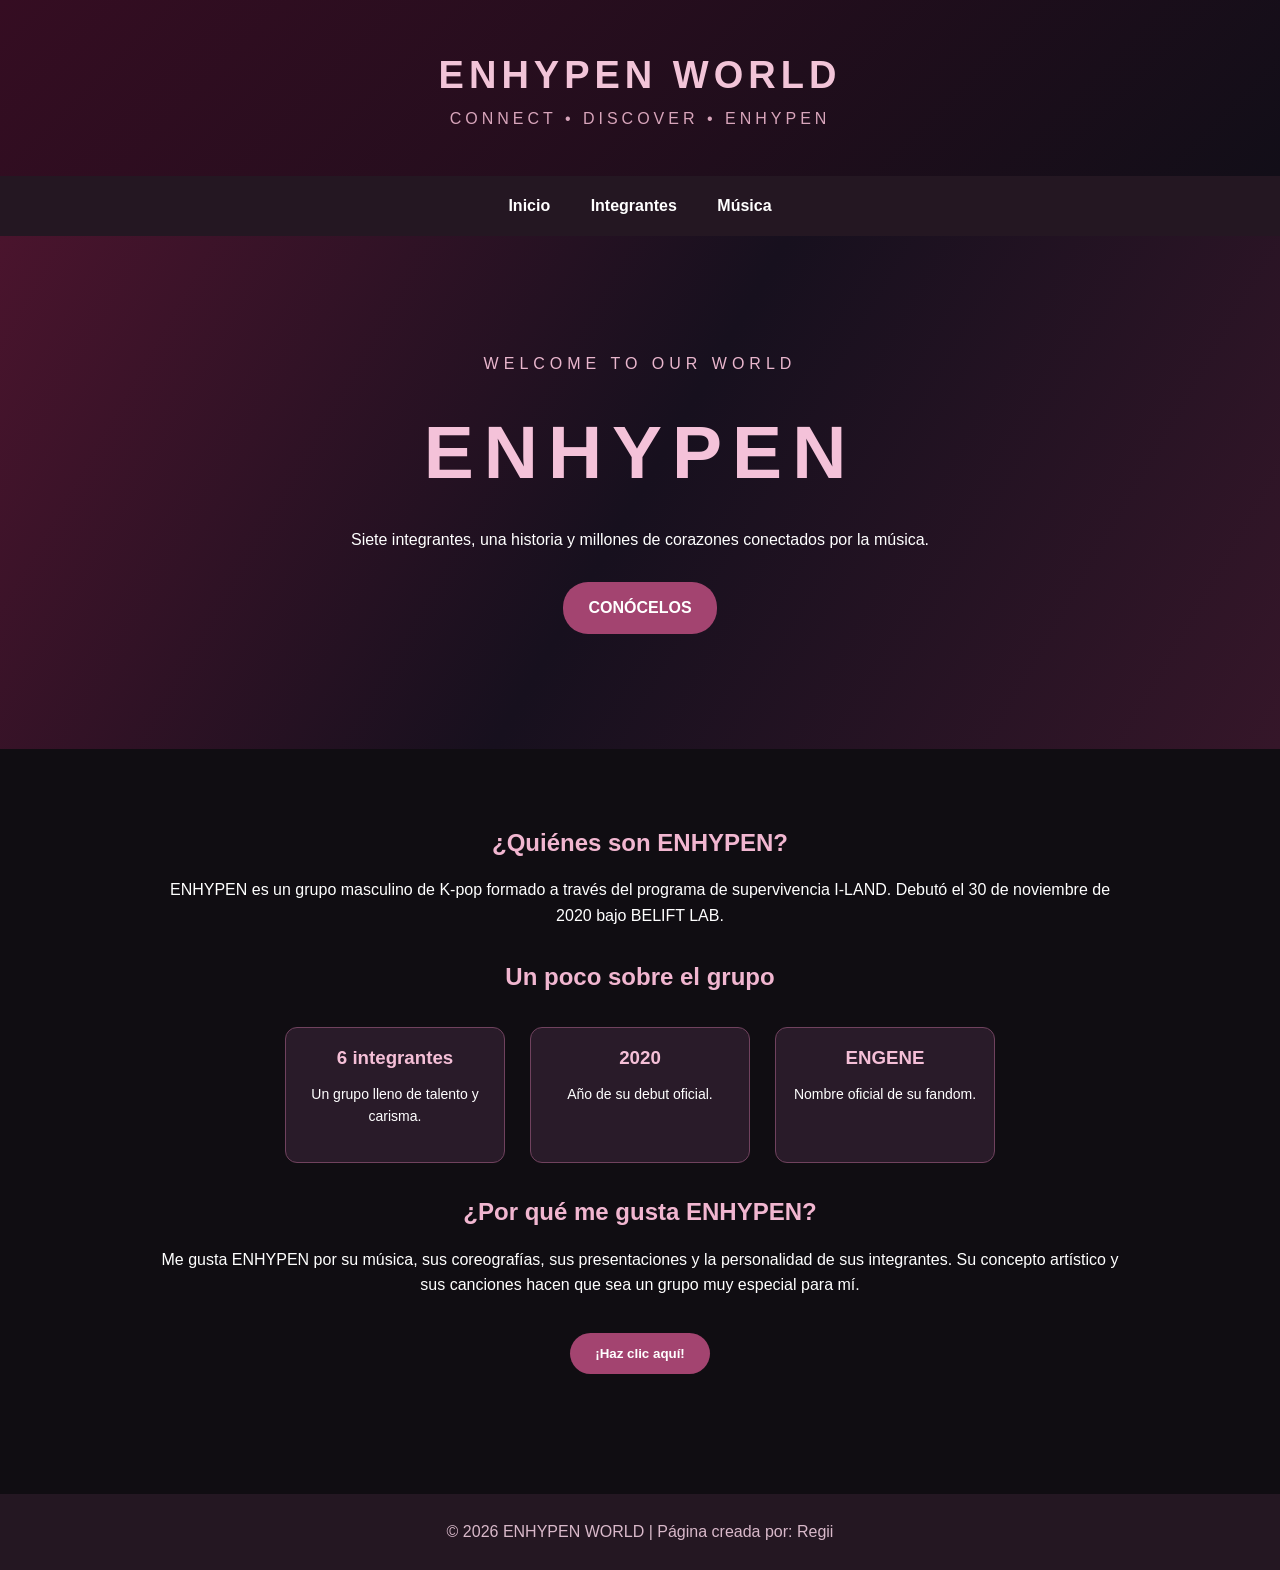
<file: index.html>
<!DOCTYPE html>
<html lang="es">
<head>
    <meta charset="UTF-8">
    <meta name="viewport" content="width=device-width, initial-scale=1.0">
    <title>ENHYPEN WORLD</title>
    <link rel="stylesheet" href="estilos.css">
</head>
<body>

<header>
    <h1>ENHYPEN WORLD</h1>
    <p>CONNECT • DISCOVER • ENHYPEN</p>
</header>

<nav>
    <a href="index.html">Inicio</a>
    <a href="integrantes.html">Integrantes</a>
    <a href="musica.html">Música</a>
</nav>

<main>
    <section class="hero">
        <p class="subtitle">WELCOME TO OUR WORLD</p>
        <h2>ENHYPEN</h2>
        <p>
            Siete integrantes, una historia y millones de corazones
            conectados por la música.
        </p>
        <a class="boton" href="integrantes.html">
            CONÓCELOS
        </a>
    </section>

    <section class="contenido">
        <h2>¿Quiénes son ENHYPEN?</h2>
        <p>
            ENHYPEN es un grupo masculino de K-pop formado
            a través del programa de supervivencia I-LAND.
            Debutó el 30 de noviembre de 2020 bajo BELIFT LAB.
        </p>

        <h2>Un poco sobre el grupo</h2>
        <div class="tarjetas">
            <div class="tarjeta">
                <h3>6 integrantes</h3>
                <p>Un grupo lleno de talento y carisma.</p>
            </div>
            <div class="tarjeta">
                <h3>2020</h3>
                <p>Año de su debut oficial.</p>
            </div>
            <div class="tarjeta">
                <h3>ENGENE</h3>
                <p>Nombre oficial de su fandom.</p>
            </div>
        </div>

        <h2>¿Por qué me gusta ENHYPEN?</h2>
        <p>
            Me gusta ENHYPEN por su música, sus coreografías,
            sus presentaciones y la personalidad de sus integrantes.
            Su concepto artístico y sus canciones hacen que sea
            un grupo muy especial para mí.
        </p>

        <button onclick="mostrarMensaje()">
            ¡Haz clic aquí!
        </button>
        <p id="mensaje"></p>
    </section>
</main>

<footer>
    <p>© 2026 ENHYPEN WORLD | Página creada por: Regii</p>
</footer>

<script src="script.js"></script>
</body>
</html>
</file>
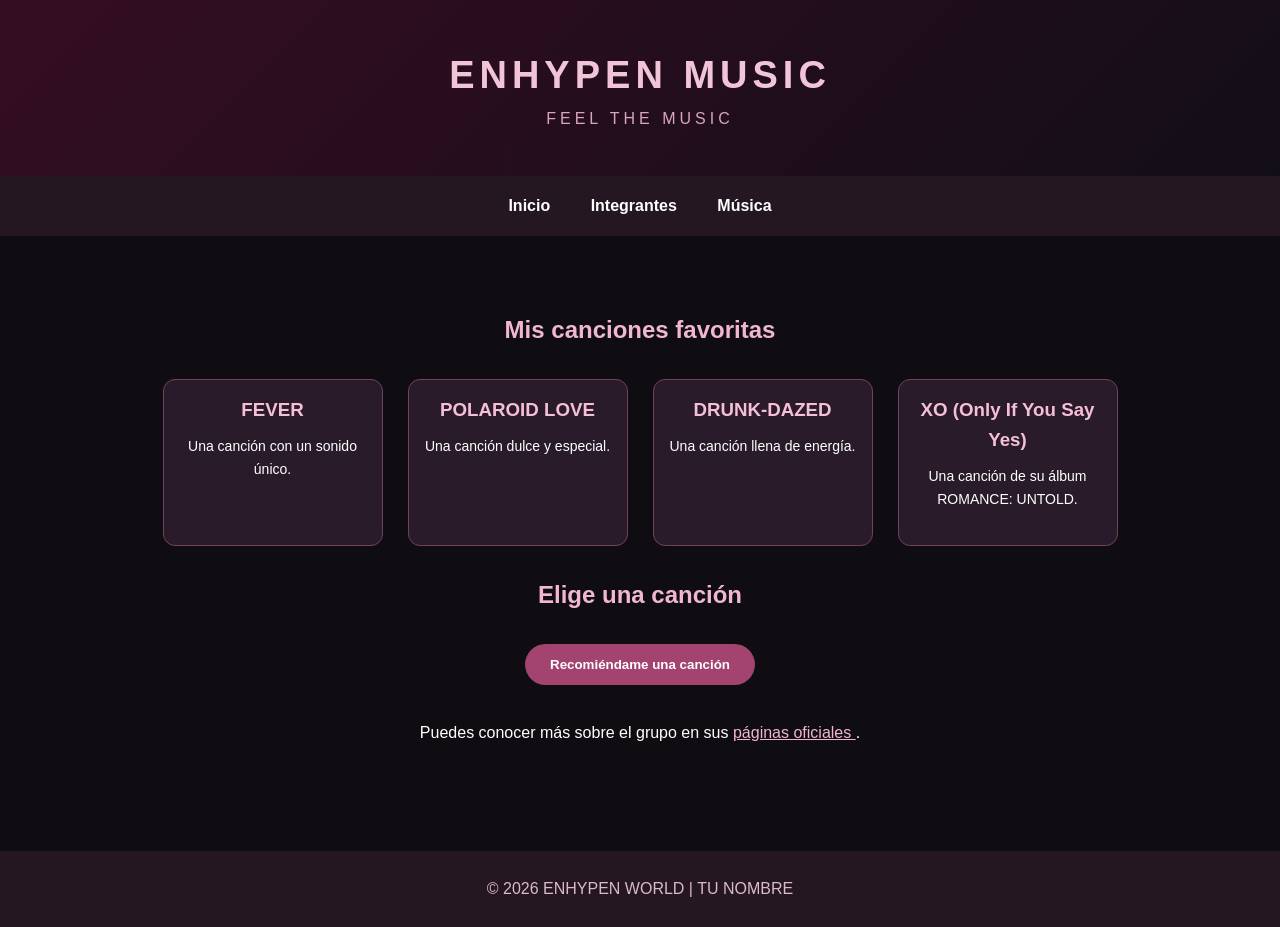
<file: musica.html>
<!DOCTYPE html>
<html lang="es">
<head>
    <meta charset="UTF-8">
    <meta name="viewport" content="width=device-width, initial-scale=1.0">
    <title>Música | ENHYPEN</title>
    <link rel="stylesheet" href="estilos.css">
</head>
<body>

<header>
    <h1>ENHYPEN MUSIC</h1>
    <p>FEEL THE MUSIC</p>
</header>

<nav>
    <a href="index.html">Inicio</a>
    <a href="integrantes.html">Integrantes</a>
    <a href="musica.html">Música</a>
</nav>

<main class="contenido">
    <h2>Mis canciones favoritas</h2>

    <div class="tarjetas">
        <div class="tarjeta">
            <h3>FEVER</h3>
            <p>Una canción con un sonido único.</p>
        </div>

        <div class="tarjeta">
            <h3>POLAROID LOVE</h3>
            <p>Una canción dulce y especial.</p>
        </div>

        <div class="tarjeta">
            <h3>DRUNK-DAZED</h3>
            <p>Una canción llena de energía.</p>
        </div>

        <div class="tarjeta">
            <h3>XO (Only If You Say Yes)</h3>
            <p>Una canción de su álbum ROMANCE: UNTOLD.</p>
        </div>
    </div>

    <h2>Elige una canción</h2>
    <button onclick="recomendarCancion()">
        Recomiéndame una canción
    </button>

    <p id="recomendacion"></p>

    <p>
        Puedes conocer más sobre el grupo en sus
        <a href="https://enhypen-official.jp/" target="_blank">
            páginas oficiales
        </a>.
    </p>
</main>

<footer>
    <p>© 2026 ENHYPEN WORLD | TU NOMBRE</p>
</footer>

<script src="script.js"></script>
</body>
</html>
</file>
<file: estilos.css>
/* CONFIGURACIÓN GENERAL */
* {
    margin: 0;
    padding: 0;
    box-sizing: border-box;
}

body {
    font-family: Arial, sans-serif;
    background: #100d12;
    color: white;
    line-height: 1.6;
}

/* ENCABEZADO */
header {
    background: linear-gradient(135deg, #350d22, #120e18);
    text-align: center;
    padding: 45px 15px;
}

header h1 {
    font-size: 38px;
    letter-spacing: 5px;
    color: #f2c4d8;
}

header p {
    letter-spacing: 4px;
    color: #d8a5bb;
}

/* MENÚ */
nav {
    background: #241722;
    padding: 17px;
    text-align: center;
}

nav a {
    color: white;
    text-decoration: none;
    margin: 0 18px;
    font-weight: bold;
}

nav a:hover {
    color: #f3a9cc;
}

/* PORTADA */
.hero {
    min-height: 400px;
    padding: 100px 20px;
    text-align: center;
    background: linear-gradient(120deg, #4a142d, #17101e, #351629);
}

.hero h2 {
    font-size: 75px;
    letter-spacing: 10px;
    color: #f4c2d9;
}

.hero p {
    margin: 15px auto;
    max-width: 600px;
}

.subtitle {
    letter-spacing: 5px;
    color: #e9b6cd;
}

/* CONTENIDO */
.contenido {
    max-width: 1000px;
    margin: auto;
    padding: 45px 20px;
    text-align: center;
}

.contenido h2 {
    color: #f1b6d0;
    margin: 30px 0 15px;
}

.contenido p {
    margin-bottom: 20px;
}

/* TARJETAS */
.tarjetas {
    display: flex;
    flex-wrap: wrap;
    justify-content: center;
    gap: 25px;
    margin: 30px 0;
}

.tarjeta {
    background: #291b29;
    border: 1px solid #70425e;
    border-radius: 12px;
    padding: 15px;
    width: 220px;
    text-align: center;
    overflow: hidden;
    transition: 0.3s;
}

/* IMÁGENES DE LOS INTEGRANTES */
.tarjeta img {
    display: block;
    width: 100%;
    height: 260px;
    object-fit: cover;
    object-position: center top;
    border-radius: 10px;
    margin-bottom: 15px;
}

.tarjeta:hover {
    transform: translateY(-8px);
    background: #48253b;
}

.tarjeta h3 {
    color: #f5bfd7;
    margin-bottom: 10px;
}

.tarjeta p {
    font-size: 14px;
}

/* BOTONES */
button, .boton {
    background: #a34470;
    color: white;
    border: none;
    padding: 13px 25px;
    border-radius: 25px;
    cursor: pointer;
    text-decoration: none;
    display: inline-block;
    margin: 15px;
    font-weight: bold;
}

button:hover, .boton:hover {
    background: #d16b9b;
}

/* ENLACES */
a {
    color: #f1b6d0;
}

/* PIE DE PÁGINA */
footer {
    background: #241722;
    color: #d9b9ca;
    padding: 25px;
    text-align: center;
    margin-top: 40px;
}

/* DISEÑO PARA CELULARES */
@media (max-width: 600px) {
    header h1 {
        font-size: 27px;
    }

    .hero h2 {
        font-size: 43px;
        letter-spacing: 5px;
    }

    nav a {
        display: inline-block;
        margin: 7px;
        font-size: 14px;
    }

    .tarjeta {
        width: 85%;
        max-width: 280px;
    }

    .tarjeta img {
        height: 300px;
    }
}
</file>
